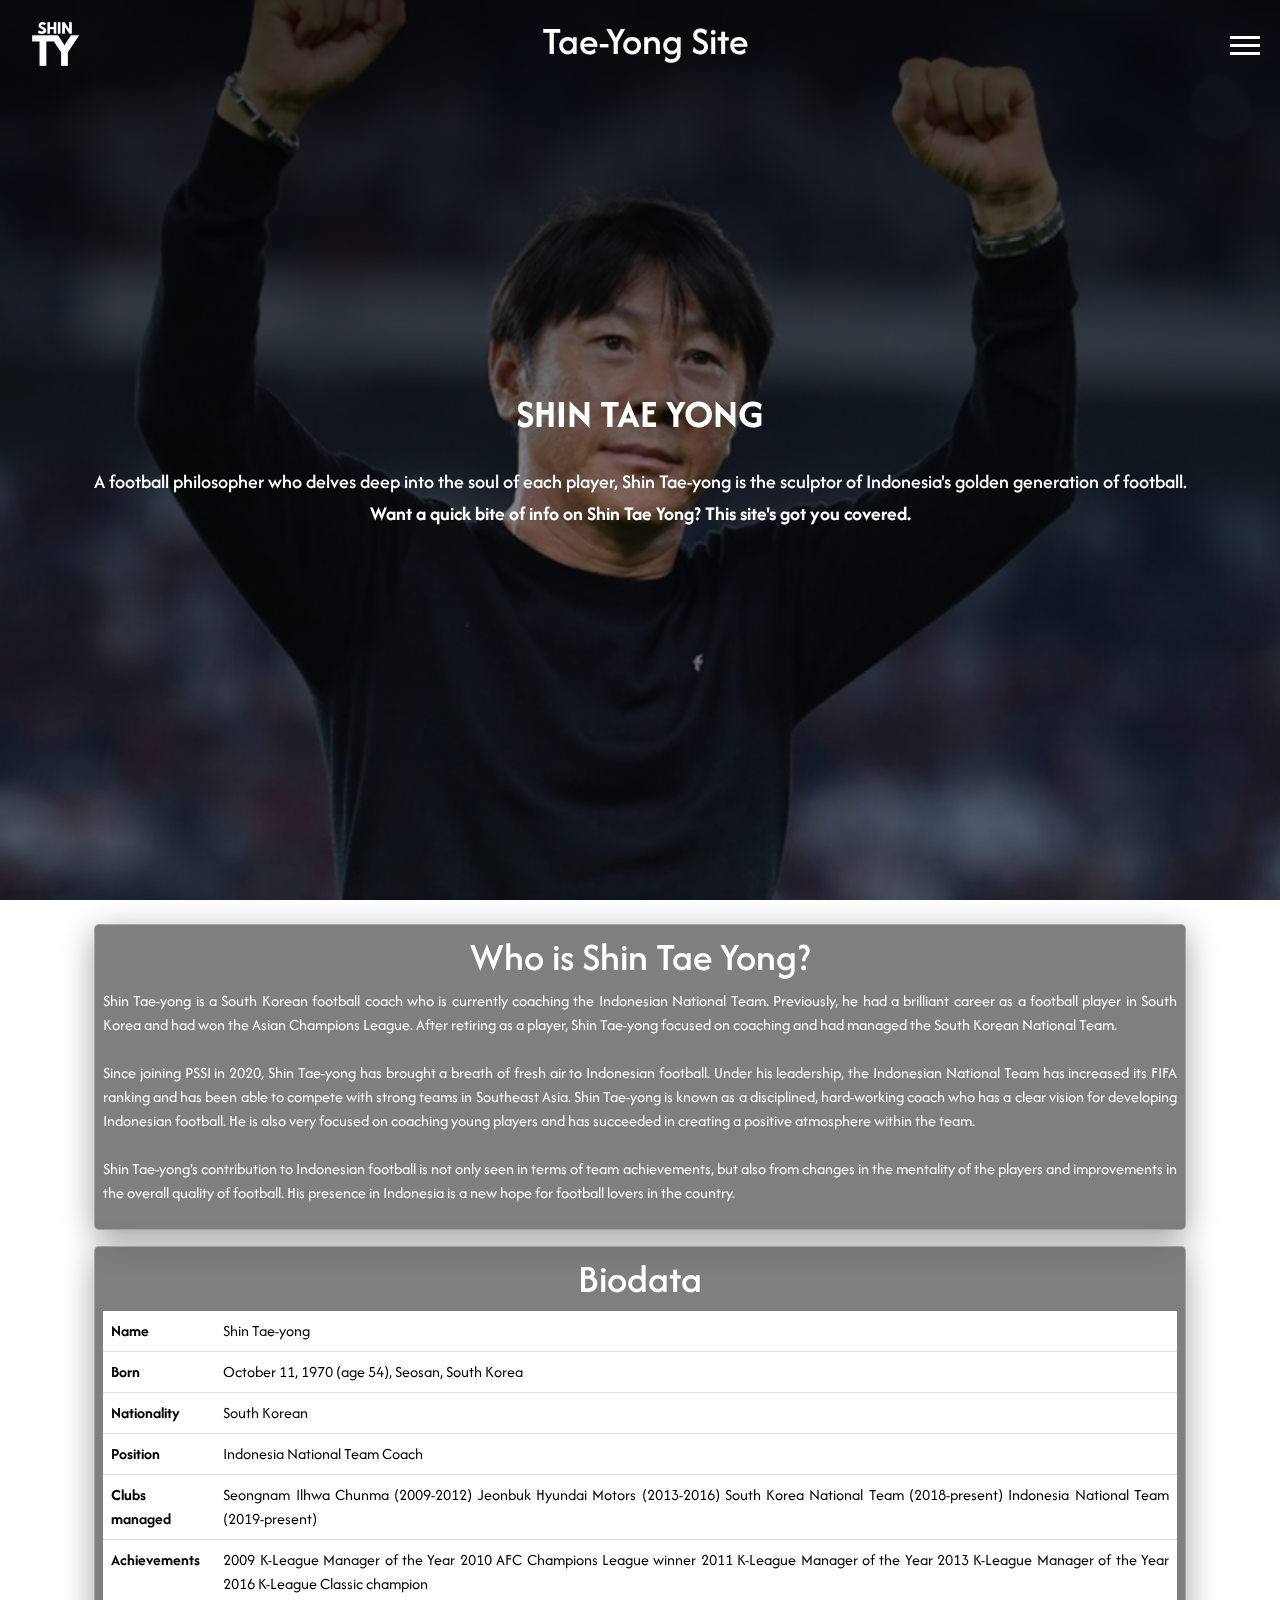
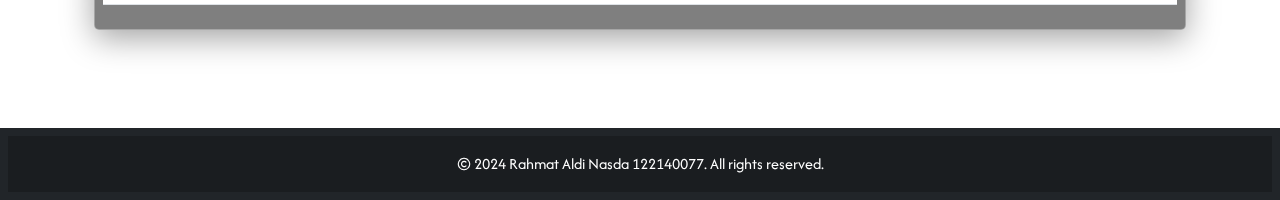
<file: index.html>
<!DOCTYPE html>
<html lang="en">
<head>
  <meta charset="UTF-8">
  <meta name="viewport" content="width=device-width, initial-scale=1.0">
  <title>Tae-Yong Site | Rahmat</title>
  <link href="https://cdn.jsdelivr.net/npm/bootstrap@5.3.0/dist/css/bootstrap.min.css" rel="stylesheet">
  <link rel="stylesheet" href="style.css">
  <link rel="preconnect" href="https://fonts.googleapis.com">
  <link rel="preconnect" href="https://fonts.gstatic.com" crossorigin>
  <link href="https://fonts.googleapis.com/css2?family=Afacad+Flux:wght@100..1000&display=swap" rel="stylesheet">
  <link rel="preconnect" href="https://fonts.googleapis.com">
  <link rel="preconnect" href="https://fonts.gstatic.com" crossorigin>
  <link href="https://fonts.googleapis.com/css2?family=Aldrich&display=swap" rel="stylesheet">
</head>

<body>
  <header id="header" class="header fixed-top h-card">
    <img src="images/TY.png" alt="Logo">
    <h1 class="fs-1 fs-md-4 fs-lg-3 p-name">Tae-Yong Site</h1>

    <button id="toggleSidebar" class="hamburger">
      <div></div>
      <div></div>
      <div></div>
    </button>
  </header>

  <div id="sidebar" class="bg-dark">
    <h4 class="text-center text-white py-4">Sidebar Menu</h4>
    <ul class="nav flex-column">
      <li class="nav-item">
        <a class="nav-link" href="#">Home</a>
      </li>
      <li class="nav-item">
        <a class="nav-link" href="#profile">Shin Tae Yong Profile</a>
      </li>
      <li class="nav-item">
        <a class="nav-link" href="form/form.html">Feedback</a>
      </li>
      <li class="nav-item">
        <a class="nav-link" href="table/tabel.html">Data</a>
      </li>
    </ul>
  </div>

  <div class="container h-100 h-card">
    <div id="title-content" class="title-content d-flex flex-column align-items-center justify-content-center h-100">
      <h1 class="fs-sm-3 fs-md-4 fs-lg-5 p-4 p-name"><strong>SHIN TAE YONG</strong></h1>
      <p class="h5">
        A football philosopher who delves deep into the soul of each player, Shin Tae-yong is the sculptor of Indonesia's golden generation of football.
      </p>
      <p class="h5">
        <strong>Want a quick bite of info on Shin Tae Yong? This site's got you covered.</strong>
      </p>
    </div>
  </div>

  <div class="wrapper">
    <div id="profile" class="container h-100">
      <div id="main-content" class="main-content row p-4 align-items-center justify-content-center gap-3">
        <div id="description" class="bg-blur p-2 align-items-center justify-content-center w-100 col-md-6">
          <h1 class="fs-sm-3 fs-md-4 fs-lg-5">Who is Shin Tae Yong?</h1>
          <p class="fs-sm-3 fs-md-4 fs-lg-5">Shin Tae-yong is a South Korean football coach who is currently coaching the Indonesian National Team. Previously, he had a brilliant career as a football player in South Korea and had won the Asian Champions League. After retiring as a player, Shin Tae-yong focused on coaching and had managed the South Korean National Team.
            <br><br>
            Since joining PSSI in 2020, Shin Tae-yong has brought a breath of fresh air to Indonesian football. Under his leadership, the Indonesian National Team has increased its FIFA ranking and has been able to compete with strong teams in Southeast Asia. Shin Tae-yong is known as a disciplined, hard-working coach who has a clear vision for developing Indonesian football. He is also very focused on coaching young players and has succeeded in creating a positive atmosphere within the team.
            <br><br>
            Shin Tae-yong's contribution to Indonesian football is not only seen in terms of team achievements, but also from changes in the mentality of the players and improvements in the overall quality of football. His presence in Indonesia is a new hope for football lovers in the country.
          </p>
        </div>
        <div id="Biodata" class="bg-blur p-2 align-items-center justify-content-center w-100 col-md-6">
          <h1>Biodata</h1>
          <table class="table h-card">
            <tr>
                <th>Name</th>
                <td class="p-name">Shin Tae-yong</td>
            </tr>
            <tr>
                <th>Born</th>
                <td class="p-birthdate">October 11, 1970 (age 54), Seosan, South Korea</td>
            </tr>
            <tr>
                <th>Nationality</th>
                <td class="p-country-name">South Korean</td>
            </tr>
            <tr>
                <th>Position</th>
                <td class="p-org">Indonesia National Team Coach</td>
            </tr>
            <tr>
                <th>Clubs managed</th>
                <td class="p-org">Seongnam Ilhwa Chunma (2009-2012)
                    Jeonbuk Hyundai Motors (2013-2016)
                    South Korea National Team (2018-present)
                    Indonesia National Team (2019-present)</td>
            </tr>
            <tr>
                <th>Achievements</th>
                <td>2009 K-League Manager of the Year
                    2010 AFC Champions League winner
                    2011 K-League Manager of the Year
                    2013 K-League Manager of the Year
                    2016 K-League Classic champion</td>
            </tr>
          </table>
        </div>
      </div>
    </div>
    <footer class="bg-dark p-2 w-100 mb-0 mt-auto fs-sm-3 fs-md-4 fs-lg-5 h-card">
      <div class="text-center p-3 text1" style="background-color: rgba(0, 0, 0, 0.2);">
        <a href="https://github.com/urbaee"  target="_blank" class="p-name" style="color: white; text-decoration: none;" >© 2024 Rahmat Aldi Nasda 122140077. All rights reserved.</a>
      </div>
    </footer>
  </div>

  <script 
    src="https://cdn.jsdelivr.net/npm/bootstrap@5.3.0/dist/js/bootstrap.bundle.min.js">
  </script>

  <script>
    const toggleSidebar = document.getElementById('toggleSidebar');
    const sidebar = document.getElementById('sidebar');
    const mainContent = document.getElementById('main-content');

    toggleSidebar.addEventListener('click', () => {
      sidebar.classList.toggle('active');
      mainContent.classList.toggle('sidebar-open');
    });
  </script>

  <script>
    window.addEventListener("scroll", function () {
      var navbar = document.querySelector(".header");
      if (window.scrollY > 250) {
        navbar.classList.add("scrolled");
      } else {
        navbar.classList.remove("scrolled");
      }
    });
  </script>

  <script>
    window.addEventListener('scroll', () => {
      const scrollPosition = window.scrollY;
      const windowHeight = window.innerHeight;

      if (scrollPosition > windowHeight / 2) {
        document.body.classList.add('show-second-bg');
      } else {
        document.body.classList.remove('show-second-bg');
      }
    });
  </script>
</body>
</html>
</file>
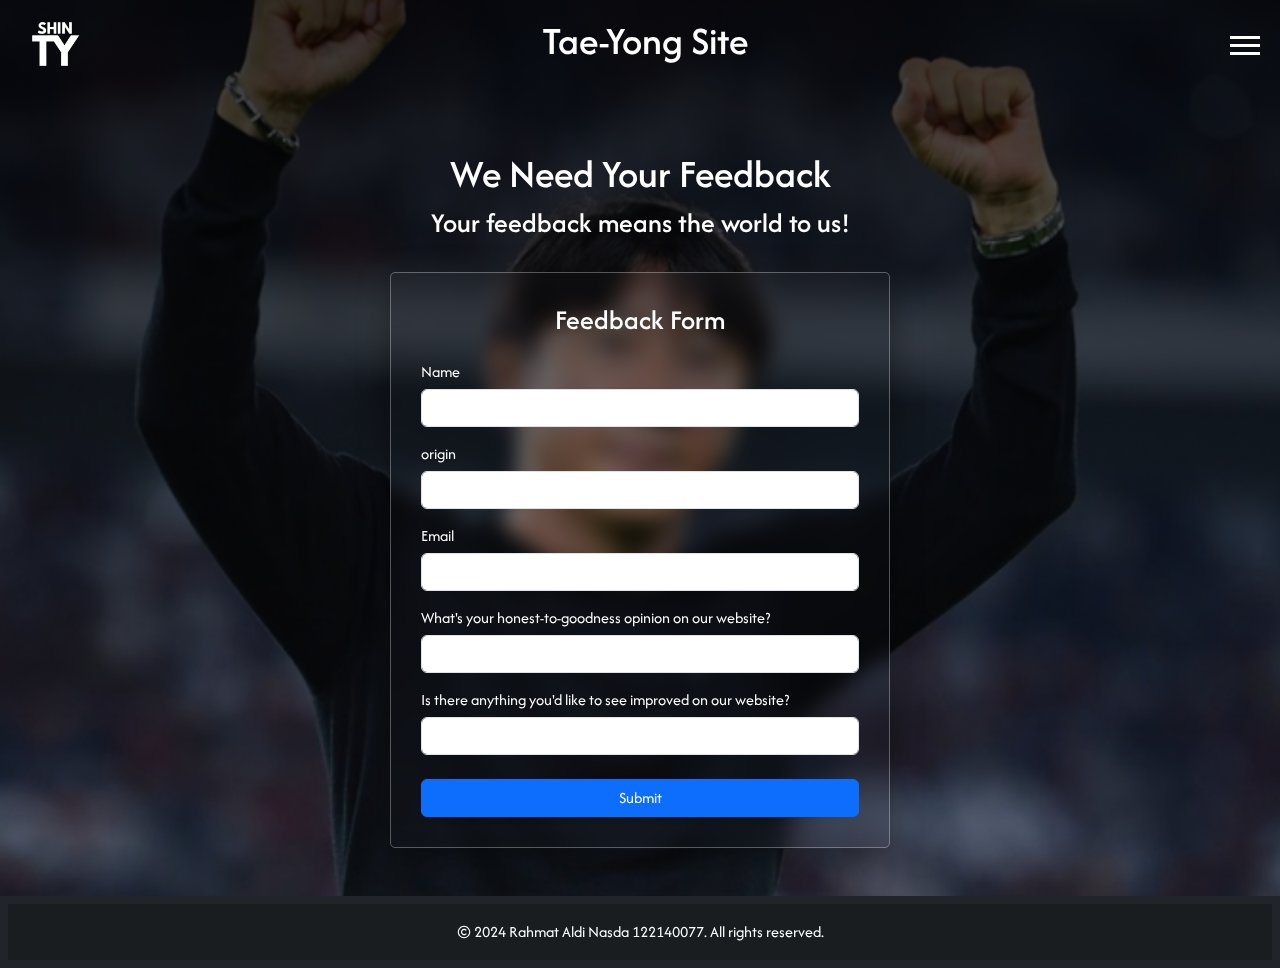
<file: form/form.html>
<!DOCTYPE html>
<html lang="en">
<head>
    <meta charset="UTF-8">
    <meta name="viewport" content="width=device-width, initial-scale=1.0">
    <title>Tae-Yong Site | Rahmat</title>
    <link href="https://cdn.jsdelivr.net/npm/bootstrap@5.3.0/dist/css/bootstrap.min.css" rel="stylesheet">
    <link rel="stylesheet" href="../style.css">
    <link rel="preconnect" href="https://fonts.googleapis.com">
    <link rel="preconnect" href="https://fonts.gstatic.com" crossorigin>
    <link href="https://fonts.googleapis.com/css2?family=Afacad+Flux:wght@100..1000&display=swap" rel="stylesheet">
    <link rel="preconnect" href="https://fonts.googleapis.com">
    <link rel="preconnect" href="https://fonts.gstatic.com" crossorigin>
    <link href="https://fonts.googleapis.com/css2?family=Aldrich&display=swap" rel="stylesheet">
</head>
<body>
  <header id="header" class="header fixed-top">
    <img src="../images/TY.png" alt="Logo">
    <h1 class="fs-1 fs-md-4 fs-lg-3">Tae-Yong Site</h1>

    <button id="toggleSidebar" class="hamburger">
      <div></div>
      <div></div>
      <div></div>
    </button>
  </header>
  <div id="sidebar" class="bg-dark">
    <h4 class="text-center text-white py-4">Sidebar Menu</h4>
    <ul class="nav flex-column">
      <li class="nav-item">
        <a class="nav-link" href="../index.html">Home</a>
      </li>
      <li class="nav-item">
        <a class="nav-link" href="../index.html">Shin Tae Yong Profile</a>
      </li>
      <li class="nav-item">
        <a class="nav-link" href="#">Feedback</a>
      </li>
      <li class="nav-item">
        <a class="nav-link" href="../table/tabel.html">Data</a>
      </li>
    </ul>
  </div>

  <div class="wrapper">
    <div class="container h-100">
        <div id="main-content" class="row align-items-center justify-content-center text-align-center top-max">
          <h1 class="text1 fs-sm-3 fs-md-4 fs-lg-5">We Need Your Feedback</h1>
          <h3 class="text1 fs-sm-3 fs-md-4 fs-lg-5">Your feedback means the world to us!</h3>
          <div class="form-container mt-4 align-items-center bg-blur mb-5">
              <form id="dataForm" action="#" method="GET" class="h-card">
                <h3 class="text-center mb-4">Feedback Form</h3>
              
                <div class="form-group">
                  <label for="name" class="form-label">Name</label>
                  <input type="text" class="form-control p-name" id="name" name="name" required>
                </div>
            
                <div class="form-group">
                  <label for="origin" class="form-label">origin</label>
                  <input type="text" class="form-control p-locality" id="origin" name="origin" required>
                </div>
            
                <div class="form-group">
                  <label for="email" class="form-label">Email</label>
                  <input type="email" class="form-control u-email" id="email" name="email" required>
                </div>
            
                <div class="form-group">
                  <label for="plus" class="form-label">What's your honest-to-goodness opinion on our website?</label>
                  <input type="text" class="form-control" id="plus" name="plus" required minlength="10">
                </div>
            
                <div class="form-group">
                  <label for="minus" class="form-label">Is there anything you'd like to see improved on our website?</label>
                  <input type="text" class="form-control" id="minus" name="minus" required minlength="10">
                </div>
            
                <div class="d-grid mt-4">
                  <button type="submit" class="btn btn-primary">Submit</button>
                </div>
              </form>
          </div>
        </div>
      </div>
      <footer class="bg-dark p-2 w-100 mb-0 mt-auto fs-sm-3 fs-md-4 fs-lg-5 h-card">
        <div class="text-center p-3 text1" style="background-color: rgba(0, 0, 0, 0.2);">
          <a href="https://github.com/urbaee"  target="_blank" class="p-name" style="color: white; text-decoration: none;" >© 2024 Rahmat Aldi Nasda 122140077. All rights reserved.</a>
        </div>
      </footer>
  </div>

  <script 
    src="https://cdn.jsdelivr.net/npm/bootstrap@5.3.0/dist/js/bootstrap.bundle.min.js">
  </script>

  <script>
    const toggleSidebar = document.getElementById('toggleSidebar');
    const sidebar = document.getElementById('sidebar');
    const mainContent = document.getElementById('main-content');

    toggleSidebar.addEventListener('click', () => {
      sidebar.classList.toggle('active');
      mainContent.classList.toggle('sidebar-open');
    });
  </script>

  <script>
    window.addEventListener("scroll", function () {
      var navbar = document.querySelector(".header");
      if (window.scrollY > 20) {
        navbar.classList.add("scrolled");
      } else {
        navbar.classList.remove("scrolled");
      }
    });
  </script>

</body>
</html>
</file>
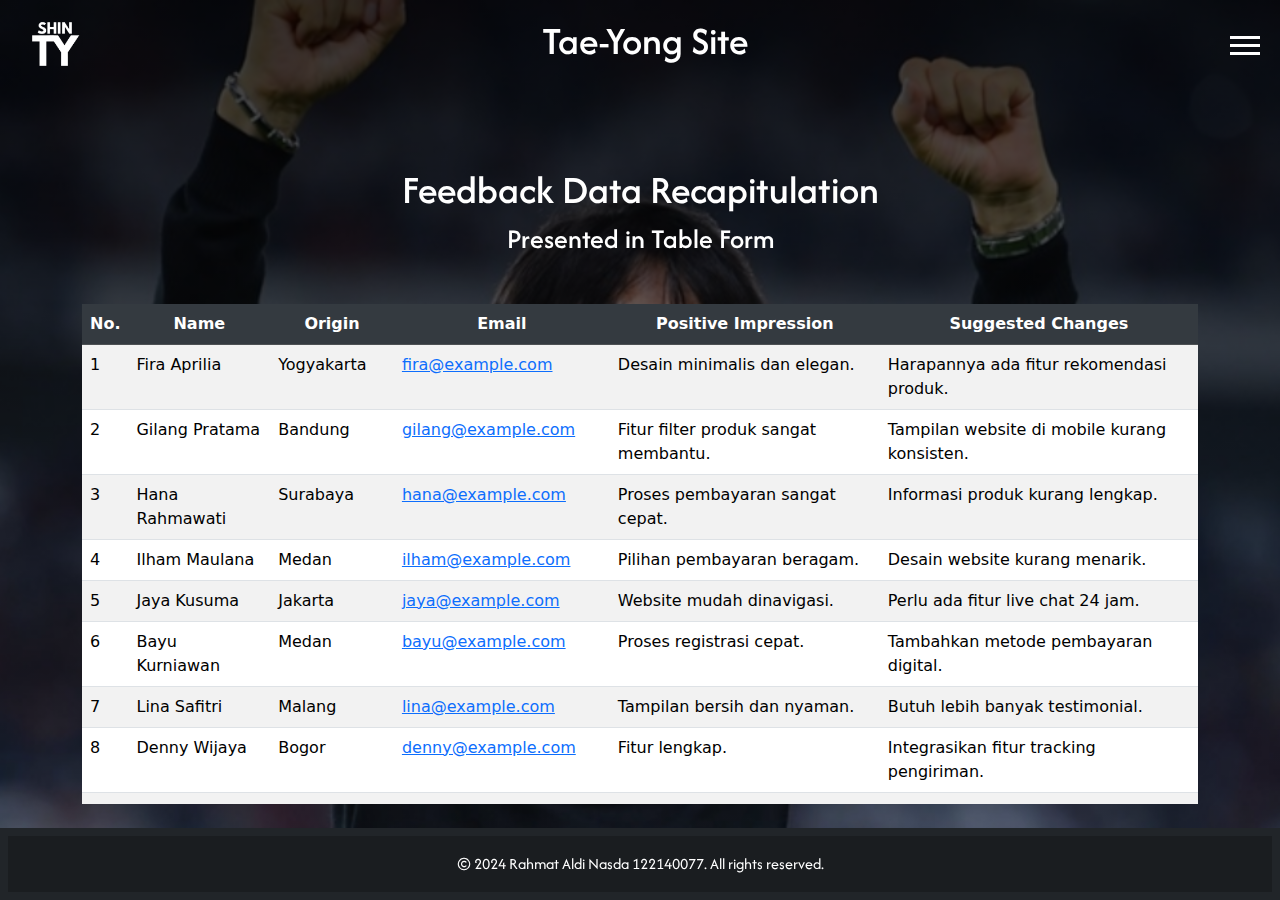
<file: table/tabel.html>
<!DOCTYPE html>
<html lang="en">
<head>
    <meta charset="UTF-8">
    <meta name="viewport" content="width=device-width, initial-scale=1.0">
    <title>Tae-Yong Site | Rahmat</title>
    <link href="https://cdn.jsdelivr.net/npm/bootstrap@5.3.0/dist/css/bootstrap.min.css" rel="stylesheet">
    <link rel="stylesheet" href="../style.css">
    <link rel="preconnect" href="https://fonts.googleapis.com">
    <link rel="preconnect" href="https://fonts.gstatic.com" crossorigin>
    <link href="https://fonts.googleapis.com/css2?family=Afacad+Flux:wght@100..1000&display=swap" rel="stylesheet">
    <link rel="preconnect" href="https://fonts.googleapis.com">
    <link rel="preconnect" href="https://fonts.gstatic.com" crossorigin>
    <link href="https://fonts.googleapis.com/css2?family=Aldrich&display=swap" rel="stylesheet">
</head>
<body>
  <header id="header" class="header fixed-top">
    <img src="../images/TY.png" alt="Logo">
    <h1 class="fs-1 fs-md-4 fs-lg-3">Tae-Yong Site</h1>

    <button id="toggleSidebar" class="hamburger">
      <div></div>
      <div></div>
      <div></div>
    </button>
  </header>

  <div id="sidebar" class="bg-dark">
    <h4 class="text-center text-white py-4">Sidebar Menu</h4>
    <ul class="nav flex-column">
      <li class="nav-item">
        <a class="nav-link" href="../index.html">Home</a>
      </li>
      <li class="nav-item">
        <a class="nav-link" href="../index.html">Shin Tae Yong Profile</a>
      </li>
      <li class="nav-item">
        <a class="nav-link" href="../form/form.html">Feedback</a>
      </li>
      <li class="nav-item">
        <a class="nav-link" href="#">Data</a>
      </li>
    </ul>
  </div>

  <div class="wrapper">
    <div class="container h-100 top-max mt-3">
        <h1 class="text1 fs-sm-3 fs-md-4 fs-lg-5">Feedback Data Recapitulation</h1>
        <h3 class="text1 fs-sm-3 fs-md-4 fs-lg-5">Presented in Table Form</h3>
        <div class="table-container table-responsive mt-5">
          <table class="table table-striped">
                <thead class="table-dark text-center">
                    <tr class="fs-lg-5 fs-md-4 fs-sm-3 sticky-header">
                        <th>No.</th>
                        <th>Name</th>
                        <th>Origin</th>
                        <th>Email</th>
                        <th>Positive Impression</th>
                        <th>Suggested Changes</th>
                    </tr>
                </thead>
                <tbody>
                  <tr class="h-card">
                    <td>1</td>
                    <td class="p-name">Fira Aprilia</td>
                    <td class="p-locality">Yogyakarta</td>
                    <td><a class="u-email" href="mailto:fira@example.com">fira@example.com</a></td>
                    <td>Desain minimalis dan elegan.</td>
                    <td>Harapannya ada fitur rekomendasi produk.</td>
                    </tr>
                    <tr class="h-card">
                        <td>2</td>
                        <td class="p-name">Gilang Pratama</td>
                        <td class="p-locality">Bandung</td>
                        <td><a class="u-email" href="mailto:gilang@example.com">gilang@example.com</a></td>
                        <td>Fitur filter produk sangat membantu.</td>
                        <td>Tampilan website di mobile kurang konsisten.</td>
                    </tr>
                    <tr class="h-card">
                        <td>3</td>
                        <td class="p-name">Hana Rahmawati</td>
                        <td class="p-locality">Surabaya</td>
                        <td><a class="u-email" href="mailto:hana@example.com">hana@example.com</a></td>
                        <td>Proses pembayaran sangat cepat.</td>
                        <td>Informasi produk kurang lengkap.</td>
                    </tr>
                    <tr class="h-card">
                        <td>4</td>
                        <td class="p-name">Ilham Maulana</td>
                        <td class="p-locality">Medan</td>
                        <td><a class="u-email" href="mailto:ilham@example.com">ilham@example.com</a></td>
                        <td>Pilihan pembayaran beragam.</td>
                        <td>Desain website kurang menarik.</td>
                    </tr>
                    <tr class="h-card">
                        <td>5</td>
                        <td class="p-name">Jaya Kusuma</td>
                        <td class="p-locality">Jakarta</td>
                        <td><a class="u-email" href="mailto:jaya@example.com">jaya@example.com</a></td>
                        <td>Website mudah dinavigasi.</td>
                        <td>Perlu ada fitur live chat 24 jam.</td>
                    </tr>
                    <tr class="h-card">
                        <td>6</td>
                        <td class="p-name">Bayu Kurniawan</td>
                        <td class="p-locality">Medan</td>
                        <td><a class="u-email" href="mailto:bayu@example.com">bayu@example.com</a></td>
                        <td>Proses registrasi cepat.</td>
                        <td>Tambahkan metode pembayaran digital.</td>
                    </tr>
                    <tr class="h-card">
                        <td>7</td>
                        <td class="p-name">Lina Safitri</td>
                        <td class="p-locality">Malang</td>
                        <td><a class="u-email" href="mailto:lina@example.com">lina@example.com</a></td>
                        <td>Tampilan bersih dan nyaman.</td>
                        <td>Butuh lebih banyak testimonial.</td>
                    </tr>
                    <tr class="h-card">
                        <td>8</td>
                        <td class="p-name">Denny Wijaya</td>
                        <td class="p-locality">Bogor</td>
                        <td><a class="u-email" href="mailto:denny@example.com">denny@example.com</a></td>
                        <td>Fitur lengkap.</td>
                        <td>Integrasikan fitur tracking pengiriman.</td>
                    </tr>
                    <tr class="h-card">
                        <td>9</td>
                        <td class="p-name">Vina Oktavia</td>
                        <td class="p-locality">Palembang</td>
                        <td><a class="u-email" href="mailto:vina@example.com">vina@example.com</a></td>
                        <td>Produk ditampilkan rapi.</td>
                        <td>Tambahkan filter harga.</td>
                    </tr>
                    <tr class="h-card">
                        <td>10</td>
                        <td class="p-name">Rafi Ahmad</td>
                        <td class="p-locality">Semarang</td>
                        <td><a class="u-email" href="mailto:rafi@example.com">rafi@example.com</a></td>
                        <td>Komunikatif dengan pengguna.</td>
                        <td>Perlu lebih banyak pilihan warna tema.</td>
                    </tr>
                    <tr class="h-card">
                        <td>11</td>
                        <td class="p-name">Dewi Kartika</td>
                        <td class="p-locality">Makassar</td>
                        <td><a class="u-email" href="mailto:dewi@example.com">dewi@example.com</a></td>
                        <td>Teks mudah dibaca.</td>
                        <td>Tambahkan mode offline.</td>
                    </tr>
                    <tr class="h-card">
                        <td>12</td>
                        <td class="p-name">Budi Setiawan</td>
                        <td class="p-locality">Pekanbaru</td>
                        <td><a class="u-email" href="mailto:budi@example.com">budi@example.com</a></td>
                        <td>Konsisten dengan brand identity.</td>
                        <td>Integrasikan dengan media sosial.</td>
                    </tr>
                    <tr class="h-card">
                        <td>13</td>
                        <td class="p-name">Novi Andriani</td>
                        <td class="p-locality">Batam</td>
                        <td><a class="u-email" href="mailto:novi@example.com">novi@example.com</a></td>
                        <td>Pilihan produk lengkap.</td>
                        <td>Tambahkan fitur wishlist.</td>
                    </tr>
                    <tr class="h-card">
                        <td>14</td>
                        <td class="p-name">Arya Nugraha</td>
                        <td class="p-locality">Tangerang</td>
                        <td><a class="u-email" href="mailto:arya@example.com">arya@example.com</a></td>
                        <td>Produk update secara berkala.</td>
                        <td>Berikan fitur chat dengan penjual.</td>
                    </tr>
                    <tr class="h-card">
                        <td>15</td>
                        <td class="p-name">Lusi Putri</td>
                        <td class="p-locality">Solo</td>
                        <td><a class="u-email" href="mailto:lusi@example.com">lusi@example.com</a></td>
                        <td>Desain fresh dan modern.</td>
                        <td>Tambahkan fitur notifikasi.</td>
                    </tr>
                    <tr class="h-card">
                        <td>16</td>
                        <td class="p-name">Yoga Pranata</td>
                        <td class="p-locality">Banjarmasin</td>
                        <td><a class="u-email" href="mailto:yoga@example.com">yoga@example.com</a></td>
                        <td>Aksesibilitas bagus.</td>
                        <td>Tambahkan fitur mode hemat data.</td>
                    </tr>
                    <tr class="h-card">
                        <td>17</td>
                        <td class="p-name">Anita Kusuma</td>
                        <td class="p-locality">Jambi</td>
                        <td><a class="u-email" href="mailto:anita@example.com">anita@example.com</a></td>
                        <td>Tampilan profesional.</td>
                        <td>Butuh fitur live support.</td>
                    </tr>
                    <tr class="h-card">
                        <td>18</td>
                        <td class="p-name">Ardi Prasetyo</td>
                        <td class="p-locality">Pontianak</td>
                        <td><a class="u-email" href="mailto:ardi@example.com">ardi@example.com</a></td>
                        <td>Konten mudah dipahami.</td>
                        <td>Tambahkan video tutorial.</td>
                    </tr>
                    <tr class="h-card">
                        <td>19</td>
                        <td class="p-name">Santi Dewi</td>
                        <td class="p-locality">Padang</td>
                        <td><a class="u-email" href="mailto:santi@example.com">santi@example.com</a></td>
                        <td>Responsif di semua perangkat.</td>
                        <td>Butuh lebih banyak animasi interaktif.</td>
                    </tr>
                    <tr class="h-card">
                      <td>20</td>
                      <td class="p-name">Hadi Kurnia</td>
                      <td class="p-locality">Manado</td>
                      <td><a class="u-email" href="mailto:hadi@example.com">hadi@example.com</a></td>
                      <td>Navigasi intuitif.</td>
                      <td>Tambahkan fitur login via Google.</td>
                  </tr>
                  <tr class="h-card">
                      <td>21</td>
                      <td class="p-name">Gilang Saputra</td>
                      <td class="p-locality">Balikpapan</td>
                      <td><a class="u-email" href="mailto:gilang@example.com">gilang@example.com</a></td>
                      <td>Desain interaktif dan mudah dipahami.</td>
                      <td>Tambahkan fitur pembanding produk.</td>
                  </tr>
                  <tr class="h-card">
                      <td>22</td>
                      <td class="p-name">Maya Rizkiani</td>
                      <td class="p-locality">Depok</td>
                      <td><a class="u-email" href="mailto:maya@example.com">maya@example.com</a></td>
                      <td>Tampilan visual menarik.</td>
                      <td>Harap tambahkan fitur penilaian produk.</td>
                  </tr>
                  <tr class="h-card">
                      <td>23</td>
                      <td class="p-name">Andi Wijaya</td>
                      <td class="p-locality">Kediri</td>
                      <td><a class="u-email" href="mailto:andi@example.com">andi@example.com</a></td>
                      <td>Proses checkout cepat.</td>
                      <td>Tambahkan lebih banyak metode pengiriman.</td>
                  </tr>
                  <tr class="h-card">
                      <td>24</td>
                      <td class="p-name">Dina Rahmawati</td>
                      <td class="p-locality">Magelang</td>
                      <td><a class="u-email" href="mailto:dina@example.com">dina@example.com</a></td>
                      <td>Desain profesional dan rapi.</td>
                      <td>Butuh lebih banyak variasi produk lokal.</td>
                  </tr>
                  <tr class="h-card">
                      <td>25</td>
                      <td class="p-name">Yudi Kurniawan</td>
                      <td class="p-locality">Medan</td>
                      <td><a class="u-email" href="mailto:yudi@example.com">yudi@example.com</a></td>
                      <td>Fitur pencarian produk cepat.</td>
                      <td>Tambahkan opsi pembayaran cicilan.</td>
                  </tr>
                  <tr class="h-card">
                      <td>26</td>
                      <td class="p-name">Rina Oktaviani</td>
                      <td class="p-locality">Maluku</td>
                      <td><a class="u-email" href="mailto:rina@example.com">rina@example.com</a></td>
                      <td>Responsif di berbagai perangkat.</td>
                      <td>Tambahkan fitur komunitas pengguna.</td>
                  </tr>
                  <tr class="h-card">
                      <td>27</td>
                      <td class="p-name">Hendra Purnama</td>
                      <td class="p-locality">Samarinda</td>
                      <td><a class="u-email" href="mailto:hendra@example.com">hendra@example.com</a></td>
                      <td>Penggunaannya mudah dipelajari.</td>
                      <td>Tambahkan fitur penawaran khusus anggota.</td>
                  </tr>
                  <tr class="h-card">
                      <td>28</td>
                      <td class="p-name">Wulan Fitriani</td>
                      <td class="p-locality">Banten</td>
                      <td><a class="u-email" href="mailto:wulan@example.com">wulan@example.com</a></td>
                      <td>Pilihan produk lengkap.</td>
                      <td>Tambahkan lebih banyak promo harian.</td>
                  </tr>
                  <tr class="h-card">
                      <td>29</td>
                      <td class="p-name">Reza Putra</td>
                      <td class="p-locality">Ambon</td>
                      <td><a class="u-email" href="mailto:reza@example.com">reza@example.com</a></td>
                      <td>Tampilan dinamis dan menarik.</td>
                      <td>Tambahkan fitur untuk menampilkan produk yang disukai.</td>
                  </tr>
                  <tr class="h-card">
                      <td>30</td>
                      <td class="p-name">Dewi Sri</td>
                      <td class="p-locality">Kupang</td>
                      <td><a class="u-email" href="mailto:dewi@example.com">dewi@example.com</a></td>
                      <td>Proses pembayaran mudah.</td>
                      <td>Perlu ada notifikasi status pengiriman.</td>
                  </tr>
                  <tr class="h-card">
                      <td>31</td>
                      <td class="p-name">Eka Yulianto</td>
                      <td class="p-locality">Cirebon</td>
                      <td><a class="u-email" href="mailto:eka@example.com">eka@example.com</a></td>
                      <td>UI responsif.</td>
                      <td>Tambahkan fitur wishlist.</td>
                  </tr>
                  <tr class="h-card">
                      <td>32</td>
                      <td class="p-name">Mira Anindya</td>
                      <td class="p-locality">Solo</td>
                      <td><a class="u-email" href="mailto:mira@example.com">mira@example.com</a></td>
                      <td>Desain simple dan rapi.</td>
                      <td>Harap tambahkan fitur review video dari pengguna.</td>
                  </tr>
                  <tr class="h-card">
                      <td>33</td>
                      <td class="p-name">Robby Febrianto</td>
                      <td class="p-locality">Malang</td>
                      <td><a class="u-email" href="mailto:robby@example.com">robby@example.com</a></td>
                      <td>Proses registrasi sangat mudah.</td>
                      <td>Tambahkan fitur pembelian cepat.</td>
                  </tr>
                  <tr class="h-card">
                      <td>34</td>
                      <td class="p-name">Susi Amelia</td>
                      <td class="p-locality">Manado</td>
                      <td><a class="u-email" href="mailto:susi@example.com">susi@example.com</a></td>
                      <td>Desain modern dan profesional.</td>
                      <td>Perlu ditambah fitur filter kategori produk.</td>
                  </tr>
                  <tr class="h-card">
                      <td>35</td>
                      <td class="p-name">Guntur Satria</td>
                      <td class="p-locality">Pekanbaru</td>
                      <td><a class="u-email" href="mailto:guntur@example.com">guntur@example.com</a></td>
                      <td>Tampilan situs sangat intuitif.</td>
                      <td>Tambahkan fitur live chat support.</td>
                  </tr>
                  <tr class="h-card">
                      <td>36</td>
                      <td class="p-name">Dwi Lestari</td>
                      <td class="p-locality">Tangerang</td>
                      <td><a class="u-email" href="mailto:dwi@example.com">dwi@example.com</a></td>
                      <td>Proses pencarian cepat.</td>
                      <td>Butuh lebih banyak filter produk.</td>
                  </tr>
                  <tr class="h-card">
                      <td>37</td>
                      <td class="p-name">Ilham Fikri</td>
                      <td class="p-locality">Bogor</td>
                      <td><a class="u-email" href="mailto:ilham@example.com">ilham@example.com</a></td>
                      <td>Desain elegan dan menarik.</td>
                      <td>Tambahkan fitur ulasan video.</td>
                  </tr>
                  <tr class="h-card">
                      <td>38</td>
                      <td class="p-name">Anisa Maulida</td>
                      <td class="p-locality">Bandung</td>
                      <td><a class="u-email" href="mailto:anisa@example.com">anisa@example.com</a></td>
                      <td>Fitur produk lengkap dan informatif.</td>
                      <td>Tambahkan fitur komparasi produk.</td>
                  </tr>
                  <tr class="h-card">
                    <td>39</td>
                    <td class="p-name">Vito Pratama</td>
                    <td class="p-locality">Denpasar</td>
                    <td><a class="u-email" href="mailto:vito@example.com">vito@example.com</a></td>
                    <td>Tampilan responsif.</td>
                    <td>Tambahkan lebih banyak opsi pembayaran.</td>
                </tr>
                <tr class="h-card">
                    <td>40</td>
                    <td class="p-name">Ayana Putri</td>
                    <td class="p-locality">Surabaya</td>
                    <td><a class="u-email" href="mailto:ayana@example.com">ayana@example.com</a></td>
                    <td>Desain clean dan nyaman.</td>
                    <td>Tambahkan fitur wishlist untuk pengguna.</td>
                </tr>
                <tr class="h-card">
                    <td>41</td>
                    <td class="p-name">Bambang Setiawan</td>
                    <td class="p-locality">Surakarta</td>
                    <td><a class="u-email" href="mailto:bambang@example.com">bambang@example.com</a></td>
                    <td>Navigasi situs sangat jelas.</td>
                    <td>Tambahkan fitur rating produk.</td>
                </tr>
                <tr class="h-card">
                    <td>42</td>
                    <td class="p-name">Aulia Zahra</td>
                    <td class="p-locality">Bekasi</td>
                    <td><a class="u-email" href="mailto:aulia@example.com">aulia@example.com</a></td>
                    <td>Proses login cepat dan mudah.</td>
                    <td>Tambahkan opsi login menggunakan Facebook.</td>
                </tr>
                <tr class="h-card">
                    <td>43</td>
                    <td class="p-name">Dani Firmansyah</td>
                    <td class="p-locality">Palangkaraya</td>
                    <td><a class="u-email" href="mailto:dani@example.com">dani@example.com</a></td>
                    <td>Konten informatif.</td>
                    <td>Tambahkan fitur blog untuk artikel terkait.</td>
                </tr>
                <tr class="h-card">
                    <td>44</td>
                    <td class="p-name">Sara Putri</td>
                    <td class="p-locality">Tegal</td>
                    <td><a class="u-email" href="mailto:sara@example.com">sara@example.com</a></td>
                    <td>Tampilan warna lembut dan nyaman di mata.</td>
                    <td>Tambahkan dark mode untuk malam hari.</td>
                </tr>
                <tr class="h-card">
                    <td>45</td>
                    <td class="p-name">Joko Santoso</td>
                    <td class="p-locality">Yogyakarta</td>
                    <td><a class="u-email" href="mailto:joko@example.com">joko@example.com</a></td>
                    <td>Proses transaksi aman.</td>
                    <td>Tambahkan autentikasi dua faktor.</td>
                </tr>
                <tr class="h-card">
                    <td>46</td>
                    <td class="p-name">Farah Amelia</td>
                    <td class="p-locality">Serang</td>
                    <td><a class="u-email" href="mailto:farah@example.com">farah@example.com</a></td>
                    <td>Tampilan profesional.</td>
                    <td>Tambahkan fitur live tracking pengiriman.</td>
                </tr>
                <tr class="h-card">
                    <td>47</td>
                    <td class="p-name">Ahmad Ridwan</td>
                    <td class="p-locality">Jayapura</td>
                    <td><a class="u-email" href="mailto:ahmad@example.com">ahmad@example.com</a></td>
                    <td>UI dan UX ramah pengguna.</td>
                    <td>Tambahkan fitur promo musiman.</td>
                </tr>
                <tr class="h-card">
                    <td>48</td>
                    <td class="p-name">Elsa Kurnia</td>
                    <td class="p-locality">Probolinggo</td>
                    <td><a class="u-email" href="mailto:elsa@example.com">elsa@example.com</a></td>
                    <td>Tampilan elegan dan minimalis.</td>
                    <td>Tambahkan opsi pengiriman cepat.</td>
                </tr>
                <tr class="h-card">
                    <td>49</td>
                    <td class="p-name">Bayu Hidayat</td>
                    <td class="p-locality">Madiun</td>
                    <td><a class="u-email" href="mailto:bayu@example.com">bayu@example.com</a></td>
                    <td>Pilihan produk beragam.</td>
                    <td>Tambahkan fitur diskon khusus member.</td>
                </tr>
                <tr class="h-card">
                    <td>50</td>
                    <td class="p-name">Nadia Anisa</td>
                    <td class="p-locality">Kendari</td>
                    <td><a class="u-email" href="mailto:nadia@example.com">nadia@example.com</a></td>
                    <td>Proses checkout mudah.</td>
                    <td>Tambahkan lebih banyak opsi pembayaran digital.</td>
                </tr>
                </tbody>
            </table>
        </div>
      </div>
      <footer class="bg-dark p-2 w-100 mb-0 mt-auto fs-sm-3 fs-md-4 fs-lg-5 h-card">
          <div class="text-center p-3 text1" style="background-color: rgba(0, 0, 0, 0.2);">
            <a href="https://github.com/urbaee"  target="_blank" class="p-name" style="color: white; text-decoration: none;" >© 2024 Rahmat Aldi Nasda 122140077. All rights reserved.</a>
          </div>
      </footer>
  </div>

  <script>
    const toggleSidebar = document.getElementById('toggleSidebar');
    const sidebar = document.getElementById('sidebar');
    const mainContent = document.getElementById('main-content');

    toggleSidebar.addEventListener('click', () => {
      sidebar.classList.toggle('active');
      mainContent.classList.toggle('sidebar-open');
    });
  </script>

  <script>
    window.addEventListener("scroll", function () {
      var navbar = document.querySelector(".header");
      if (window.scrollY > 20) {
        navbar.classList.add("scrolled");
      } else {
        navbar.classList.remove("scrolled");
      }
    });
  </script>

</body>
</html>
</file>
<file: style.css>
* {
    margin: 0;
    padding: 0;
    box-sizing: border-box;
}

body {
    height: 100vh;
    overflow: hidden;
    position: relative;
    color: white;
    overflow: hidden;
    overflow-y: scroll;
    scroll-behavior: smooth;
}

body::before {
    content: "";
    position: fixed;
    top: 0;
    left: 0;
    width: 100%;
    height: 100%;
    background-image: linear-gradient(
      rgba(0, 0, 0, 0.8), 
      rgba(0, 0, 0, 0.2)
    ), url('images/STY5.jpg');
    background-size: cover;
    background-position: center;
    background-repeat: no-repeat;
    transition: opacity 1s ease-in-out;
    opacity: 1;
    z-index: -1;
}

body::after {
    content: "";
    position: fixed;
    top: 0;
    left: 0;
    width: 100%;
    height: 100%;
    background-image: linear-gradient(
      rgba(0, 0, 0, 0.5), 
      rgba(0, 0, 0, 0.5)
    ), url('images/STY31.jpg');
    background-size: cover;
    background-position: center;
    background-repeat: no-repeat;
    transition: opacity 1s ease-in-out;
    opacity: 0;
    z-index: -2;
}

::-webkit-scrollbar {
    display: none;
}

body.show-second-bg::before {
    opacity: 0;
}

body.show-second-bg::after {
    opacity: 1;
}

.text1 {
    font-family: 'Afacad Flux', sans-serif;
    text-align: center;
    word-wrap: break-word;
}

.text2 {
    font-family: 'Aldrich', sans-serif;
    text-align: center;
    word-wrap: break-word;
}

#sidebar {
    width: 200px;
    height: 100vh;
    background-color: #343a40;
    position: fixed;
    top: 0;
    left: -250px; 
    transition: all 0.3s ease;
    z-index: 1050; 
    font-family: 'Afacad Flux', sans-serif;
}

#sidebar.active {
    left: 0; 
}

#sidebar .nav-link {
    color: white;
    font-size: 1.1rem;
}

#sidebar .nav-link:hover {
    background-color: #495057;
}

.header {
    background-color: transparent;
    color: white;
    padding: 10px 20px;
    display: flex;
    align-items: center;
    justify-content: space-between; 
    transition: background-color 0.5s ease;
}

.header.scrolled {
    background-color: #212529 !important; 
    box-shadow: 0px 4px 2px -2px #343a40; 
}

.header img {
    width: 70px;
    height: 70px;
    margin-right: 10px;
}

.header h1 {
    font-size: 2.3rem;
    margin-right: 40px;
    font-family: "Afacad Flux", sans-serif;
}

.hamburger {
    cursor: pointer;
    border: none;
    background: none;
    outline: none;
}

.hamburger div {
    width: 30px;
    height: 3px;
    background-color: white;
    margin: 5px 0;
    transition: 0.3s;
}

.title-content {
    font-family: 'Afacad Flux', sans-serif;
    text-align: justify;
}

.main-content {
    color: white;
    font-family: 'Afacad Flux', sans-serif;
    height: 100%;
    text-align: justify;
}

#main-content.sidebar-open {
    margin-left: 200px;
}

.bg-blur {
    backdrop-filter: blur(10px);
    -webkit-backdrop-filter: blur(5px);
    background-color: rgba(0, 0, 0, 0.5);
    border-radius: 5px;
    border: 1px solid rgba(255, 255, 255, 0.3);
    box-shadow: 0 8px 32px 0 rgba(0, 0, 0, 0.37);
}

table {
    background-color: transparent;
}

#Biodata h1 {
    text-align: center;
}

#description h1 {
    text-align: center;
}

.form-container {
    width: 100%;
    max-width: 500px;
    padding: 30px;
    background-color: transparent;
    font-family: "Afacad Flux", sans-serif;
}

.form-group {
  margin-bottom: 15px;
}

.form-label {
  margin-bottom: 5px;
}

.top-max {
    padding-top: 150px;
}

.wrapper {
    display: flex;
    flex-direction: column;
    align-items: center;
    justify-content: center;
    min-height: 100vh;
}

.table-striped tbody tr:nth-of-type(odd) {
    background-color: #f8f9fa;
}

.table-striped tbody tr:nth-of-type(even) {
    background-color: #e9ecef;
}

.table-striped tbody tr td:hover {
    background-color: aqua;
}

.table-container {
    position: relative;
    overflow-y: auto;
    max-height: 500px;
    margin: 0;
}

.sticky-header th {
    position: sticky;
    top: 0;
    z-index: 1020;
    background-color: #343a40; 
    color: white;
}
</file>
